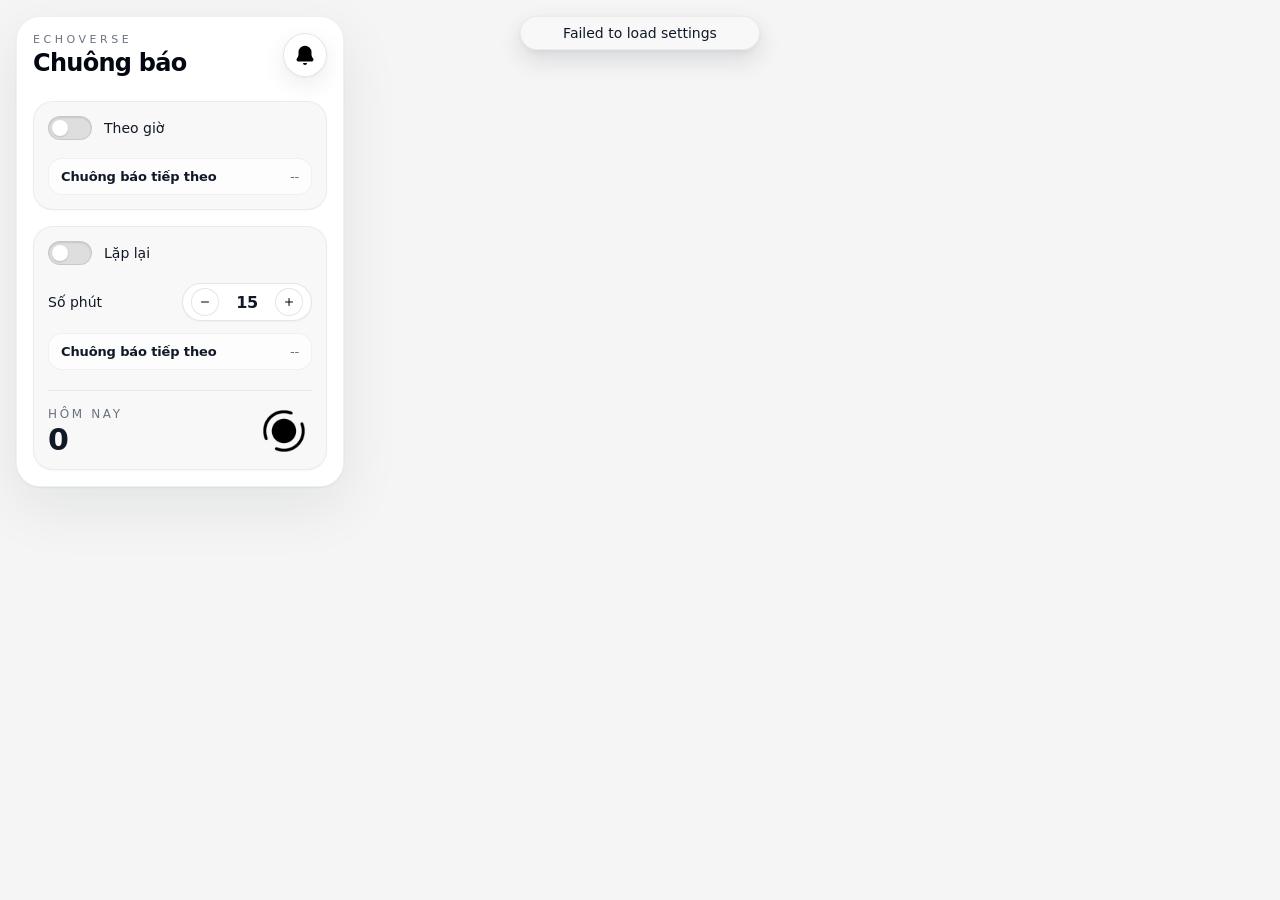
<file: src/popup/index.html>
<!doctype html>
<html lang="vi">
  <head>
    <meta charset="UTF-8" />
    <title>Echoverse</title>
    <link rel="stylesheet" href="style.css" />
  </head>

  <body class="popup-body">
    <div class="popup-shell">
      <div class="popup-header">
        <div>
          <p class="popup-kicker">Echoverse</p>
          <h2 class="popup-title">Chuông báo</h2>
        </div>
        <button
          id="sound-toggle"
          class="icon-button"
          type="button"
          aria-label="Toggle sound"
        >
          <svg
            id="sound-toggle-bell"
            xmlns="http://www.w3.org/2000/svg"
            width="24"
            height="24"
            viewBox="0 0 24 24"
            aria-hidden="true"
          >
            <path
              fill="#000000"
              d="M10,20h4a2,2,0,0,1-4,0Zm10.242-4.225L19.135,13.93a4.5,4.5,0,0,1-.64-2.313V8.99a6.5,6.5,0,0,0-12.99,0v2.627a4.5,4.5,0,0,1-.64,2.313L3.758,15.775A1.8,1.8,0,0,0,5.3,18.5H18.7a1.8,1.8,0,0,0,1.545-2.725Z"
            />
          </svg>
          <svg
            id="sound-toggle-bell-slash"
            xmlns="http://www.w3.org/2000/svg"
            width="24"
            height="24"
            viewBox="0 0 24 24"
            class="hidden"
            aria-hidden="true"
          >
            <path
              fill="#000000"
              d="M10,20h4a2,2,0,0,1-4,0ZM4.52,15.98a.5.5,0,0,0,.354-.146l11.2-11.2a.5.5,0,0,0-.045-.747A6.512,6.512,0,0,0,5.5,8.99v2.63a4.492,4.492,0,0,1-.639,2.315l-.77,1.29a.5.5,0,0,0,.429.755ZM20.707,3.293a1,1,0,0,0-1.414,0l-16,16a1,1,0,1,0,1.414,1.414L6.914,18.5H18.7a1.8,1.8,0,0,0,1.539-2.727l-1.1-1.84A4.491,4.491,0,0,1,18.5,11.62V8.99a6.446,6.446,0,0,0-.265-1.811l2.472-2.472A1,1,0,0,0,20.707,3.293Z"
            />
          </svg>
        </button>
      </div>

      <div class="stack">
        <section class="panel">
          <label class="toggle-row">
            <input id="hourly-toggle" type="checkbox" class="sr-only peer" />
            <div class="toggle-track"></div>
            <span class="label">Theo giờ</span>
          </label>
          <div id="hourly-settings" class="mode-settings">
            <div class="next-reminder-row">
              <span class="next-reminder-label">Chuông báo tiếp theo</span>
              <span id="hourly-next-reminder" class="next-reminder-value"
                >--</span
              >
            </div>
          </div>
        </section>

        <section class="panel">
          <label class="toggle-row">
            <input id="recurring-toggle" type="checkbox" class="sr-only peer" />
            <div class="toggle-track"></div>
            <span class="label">Lặp lại</span>
          </label>

          <div id="recurring-settings" class="mode-settings">
            <div class="interval-row">
              <label
                for="recurring-interval"
                class="label"
                style="margin-left: 0"
                >Số phút</label
              >
              <div class="interval-controls" id="recurring-interval-controls">
                <button type="button" id="decrement-button" class="step-button">
                  <svg
                    class="step-icon"
                    aria-hidden="true"
                    xmlns="http://www.w3.org/2000/svg"
                    width="24"
                    height="24"
                    fill="none"
                    viewBox="0 0 24 24"
                  >
                    <path
                      stroke="currentColor"
                      stroke-linecap="round"
                      stroke-linejoin="round"
                      stroke-width="2"
                      d="M5 12h14"
                    />
                  </svg>
                </button>
                <span id="recurring-interval" class="interval-value">15</span>
                <button type="button" id="increment-button" class="step-button">
                  <svg
                    class="step-icon"
                    aria-hidden="true"
                    xmlns="http://www.w3.org/2000/svg"
                    width="24"
                    height="24"
                    fill="none"
                    viewBox="0 0 24 24"
                  >
                    <path
                      stroke="currentColor"
                      stroke-linecap="round"
                      stroke-linejoin="round"
                      stroke-width="2"
                      d="M5 12h14m-7 7V5"
                    />
                  </svg>
                </button>
              </div>
            </div>
            <div class="next-reminder-row">
              <span class="next-reminder-label">Chuông báo tiếp theo</span>
              <span id="recurring-next-reminder" class="next-reminder-value"
                >--</span
              >
            </div>
            <div class="stats-row">
              <div>
                <p class="today-label">Hôm nay</p>
                <p id="today-count" class="today-count">0</p>
              </div>
              <div class="logo-container">
                <img
                  src="../../icons/icon128-black.png"
                  alt="Echoverse"
                  class="logo"
                />
              </div>
            </div>
          </div>
        </section>
      </div>
    </div>

    <div id="status-box" class="status-box hidden">
      <p id="status" class="status-text"></p>
    </div>

    <script type="module" src="script.js"></script>
  </body>
</html>
</file>
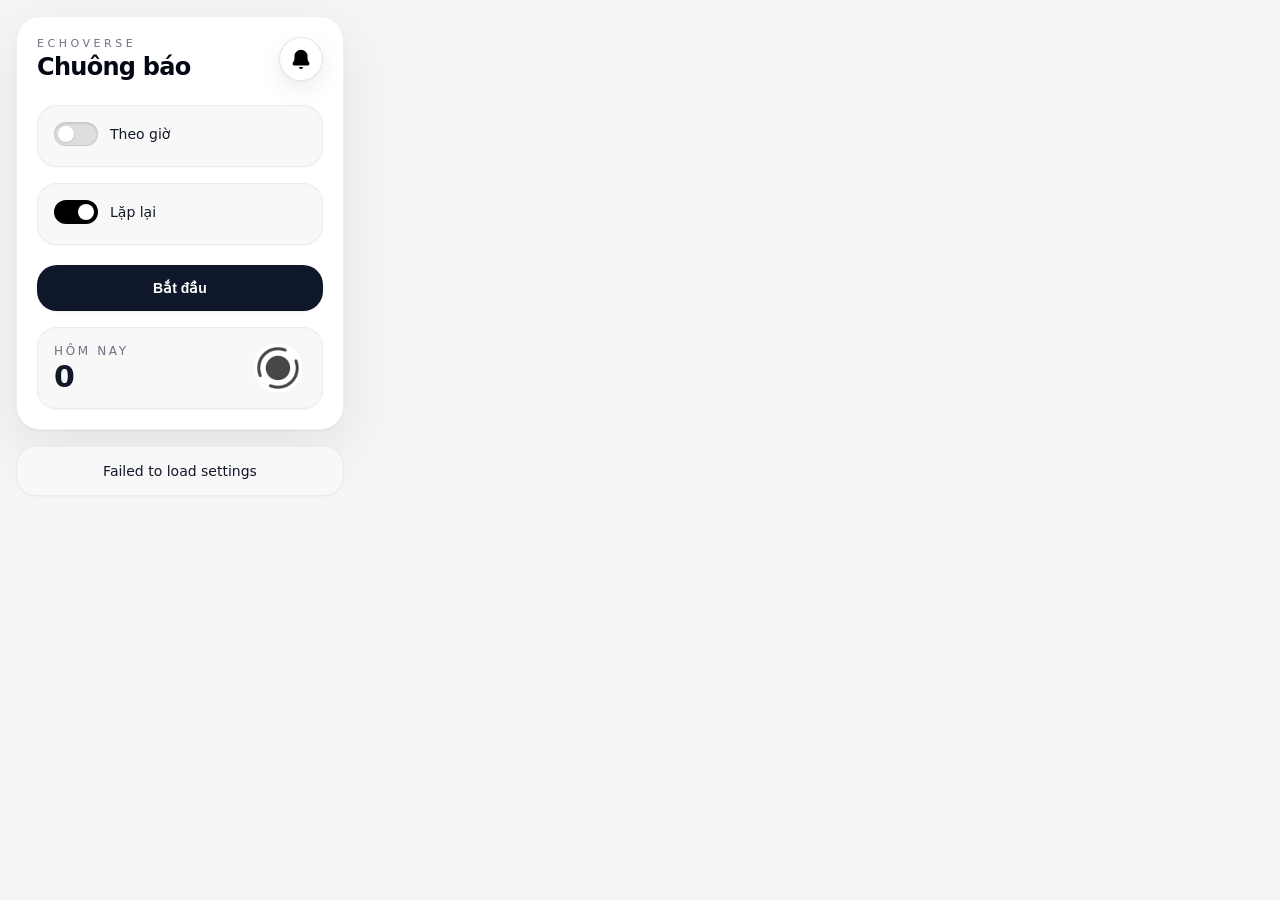
<file: src/popup/popup.html>
<!doctype html>
<html lang="vi">
  <head>
    <meta charset="UTF-8" />
    <title>Echoverse</title>
    <link rel="stylesheet" href="popup.css" />
  </head>

  <body class="popup-body">
    <div class="popup-shell">
      <div class="popup-header">
        <div>
          <p class="popup-kicker">Echoverse</p>
          <h2 class="popup-title">Chuông báo</h2>
        </div>
        <button
          id="sound-toggle"
          class="icon-button"
          type="button"
          aria-label="Toggle sound"
        >
          <svg
            id="sound-toggle-bell"
            xmlns="http://www.w3.org/2000/svg"
            width="24"
            height="24"
            viewBox="0 0 24 24"
            aria-hidden="true"
          >
            <path
              fill="#000000"
              d="M10,20h4a2,2,0,0,1-4,0Zm10.242-4.225L19.135,13.93a4.5,4.5,0,0,1-.64-2.313V8.99a6.5,6.5,0,0,0-12.99,0v2.627a4.5,4.5,0,0,1-.64,2.313L3.758,15.775A1.8,1.8,0,0,0,5.3,18.5H18.7a1.8,1.8,0,0,0,1.545-2.725Z"
            />
          </svg>
          <svg
            id="sound-toggle-bell-slash"
            xmlns="http://www.w3.org/2000/svg"
            width="24"
            height="24"
            viewBox="0 0 24 24"
            class="hidden"
            aria-hidden="true"
          >
            <path
              fill="#000000"
              d="M10,20h4a2,2,0,0,1-4,0ZM4.52,15.98a.5.5,0,0,0,.354-.146l11.2-11.2a.5.5,0,0,0-.045-.747A6.512,6.512,0,0,0,5.5,8.99v2.63a4.492,4.492,0,0,1-.639,2.315l-.77,1.29a.5.5,0,0,0,.429.755ZM20.707,3.293a1,1,0,0,0-1.414,0l-16,16a1,1,0,1,0,1.414,1.414L6.914,18.5H18.7a1.8,1.8,0,0,0,1.539-2.727l-1.1-1.84A4.491,4.491,0,0,1,18.5,11.62V8.99a6.446,6.446,0,0,0-.265-1.811l2.472-2.472A1,1,0,0,0,20.707,3.293Z"
            />
          </svg>
        </button>
      </div>

      <div class="stack">
        <section class="panel">
          <label class="toggle-row">
            <input id="hourly-toggle" type="checkbox" class="sr-only peer" />
            <div class="toggle-track"></div>
            <span class="label">Theo giờ</span>
          </label>
          <div id="hourly-settings" class="hidden"></div>
        </section>

        <section class="panel">
          <label class="toggle-row">
            <input
              id="recurring-toggle"
              type="checkbox"
              class="sr-only peer"
              checked
            />
            <div class="toggle-track"></div>
            <span class="label">Lặp lại</span>
          </label>

          <div id="recurring-settings" class="interval-row hidden">
            <label for="recurring-interval" class="label" style="margin-left: 0"
              >Số phút</label
            >
            <div class="interval-controls">
              <button type="button" id="decrement-button" class="step-button">
                <svg
                  class="step-icon"
                  aria-hidden="true"
                  xmlns="http://www.w3.org/2000/svg"
                  width="24"
                  height="24"
                  fill="none"
                  viewBox="0 0 24 24"
                >
                  <path
                    stroke="currentColor"
                    stroke-linecap="round"
                    stroke-linejoin="round"
                    stroke-width="2"
                    d="M5 12h14"
                  />
                </svg>
              </button>
              <span id="recurring-interval" class="interval-value">30</span>
              <button type="button" id="increment-button" class="step-button">
                <svg
                  class="step-icon"
                  aria-hidden="true"
                  xmlns="http://www.w3.org/2000/svg"
                  width="24"
                  height="24"
                  fill="none"
                  viewBox="0 0 24 24"
                >
                  <path
                    stroke="currentColor"
                    stroke-linecap="round"
                    stroke-linejoin="round"
                    stroke-width="2"
                    d="M5 12h14m-7 7V5"
                  />
                </svg>
              </button>
            </div>
          </div>
        </section>
      </div>

      <div style="margin-top: 20px">
        <button id="start-timer" type="button" class="primary-button">
          Bắt đầu
        </button>
      </div>

      <div class="panel" style="margin-top: 16px">
        <div class="stats-row">
          <div>
            <p class="today-label">Hôm nay</p>
            <p id="today-count" class="today-count">0</p>
          </div>
          <div class="logo-container">
            <img src="../../icons/icon128.png" alt="Echoverse" class="logo" />
          </div>
        </div>
      </div>
    </div>

    <div id="status-box" class="status-box hidden">
      <p id="status" class="status-text"></p>
    </div>

    <script type="module" src="popup.js"></script>
  </body>
</html>
</file>
<file: src/popup/style.css>
:root {
  color-scheme: light;
  --bg: #f5f5f5;
  --card: #ffffff;
  --surface: #f8f8f8;
  --border: rgba(0, 0, 0, 0.06);
  --border-strong: rgba(0, 0, 0, 0.1);
  --text: #111827;
  --muted: #6b7280;
  --primary: #0f172a;
  --primary-hover: #000000;
  --shadow:
    0 1px 2px rgba(15, 23, 42, 0.05), 0 20px 60px rgba(15, 23, 42, 0.08);
}

* {
  box-sizing: border-box;
}

html,
body {
  margin: 0;
  min-height: 100%;
}

body {
  min-height: 100vh;
  width: 100%;
  overflow: hidden;
  user-select: none;
  padding: 16px;
  background: var(--bg);
  color: var(--text);
  font-family:
    Inter,
    system-ui,
    -apple-system,
    BlinkMacSystemFont,
    "Segoe UI",
    sans-serif;
}

.popup-body {
  width: 360px;
}

.popup-shell {
  max-width: 100%;
  border: 0.5px solid var(--border);
  border-radius: 24px;
  background: var(--card);
  padding: 16px;
  box-shadow: var(--shadow);
}

.popup-header {
  display: flex;
  align-items: flex-start;
  justify-content: space-between;
  gap: 16px;
}

.popup-kicker {
  margin: 0;
  color: var(--muted);
  font-size: 11px;
  letter-spacing: 0.32em;
  text-transform: uppercase;
}

.popup-title {
  margin: 4px 0 0;
  color: #030712;
  font-size: 24px;
  line-height: 1.1;
  letter-spacing: -0.03em;
}

.icon-button {
  display: inline-flex;
  align-items: center;
  justify-content: center;
  width: 44px;
  height: 44px;
  border: 0.5px solid rgba(0, 0, 0, 0.1);
  border-radius: 999px;
  background: rgba(255, 255, 255, 0.72);
  color: #000;
  box-shadow:
    0 1px 2px rgba(15, 23, 42, 0.05),
    0 8px 24px rgba(15, 23, 42, 0.08);
  cursor: pointer;
  transition:
    background-color 160ms ease,
    box-shadow 160ms ease,
    transform 160ms ease;
}

.icon-button:hover {
  background: rgba(255, 255, 255, 0.92);
  box-shadow:
    0 1px 2px rgba(15, 23, 42, 0.05),
    0 12px 30px rgba(15, 23, 42, 0.1);
  transform: translateY(-1px);
}

.stack {
  margin-top: 24px;
  display: grid;
  gap: 16px;
}

.panel,
.status-box {
  border: 0.5px solid rgba(0, 0, 0, 0.05);
  border-radius: 20px;
  background: var(--surface);
  padding: 16px;
  box-shadow: 0 1px 2px rgba(15, 23, 42, 0.03);
}

.sr-only {
  position: absolute;
  width: 1px;
  height: 1px;
  padding: 0;
  margin: -1px;
  overflow: hidden;
  clip: rect(0, 0, 0, 0);
  white-space: nowrap;
  border: 0;
}

.toggle-row .sr-only {
  pointer-events: none;
}

.toggle-row .label {
  cursor: pointer;
}

.toggle-row .toggle-track {
  flex: none;
}

.panel {
  overflow: hidden;
  padding: 14px;
}

.toggle-row {
  display: inline-flex;
  align-items: center;
  cursor: pointer;
}

.toggle-track {
  position: relative;
  width: 44px;
  height: 24px;
  border: 0.5px solid var(--border-strong);
  border-radius: 999px;
  background: rgba(0, 0, 0, 0.1);
  box-shadow: inset 0 1px 2px rgba(0, 0, 0, 0.12);
}

.toggle-track::after {
  content: "";
  position: absolute;
  top: 3px;
  left: 3px;
  width: 16px;
  height: 16px;
  border-radius: 999px;
  background: #fff;
  box-shadow: 0 1px 2px rgba(15, 23, 42, 0.16);
  transition: transform 160ms ease;
}

.peer:focus-visible + .toggle-track {
  outline: 4px solid rgba(0, 0, 0, 0.1);
  outline-offset: 2px;
}

.peer:checked + .toggle-track {
  background: #000;
}

.peer:checked + .toggle-track::after {
  transform: translateX(20px);
}

.label {
  margin-left: 12px;
  color: var(--text);
  font-size: 14px;
  font-weight: 500;
}

.interval-row {
  display: flex;
  align-items: center;
  justify-content: space-between;
  gap: 12px;
}

.mode-settings {
  display: grid;
  gap: 12px;
  margin-top: 14px;
}

.interval-controls {
  display: inline-flex;
  align-items: center;
  gap: 8px;
  border: 0.5px solid rgba(0, 0, 0, 0.1);
  border-radius: 999px;
  background: #fff;
  padding: 4px 8px;
  box-shadow: 0 1px 2px rgba(15, 23, 42, 0.04);
}

.step-button {
  display: inline-flex;
  align-items: center;
  justify-content: center;
  width: 28px;
  height: 28px;
  border: 0.5px solid rgba(0, 0, 0, 0.1);
  border-radius: 999px;
  background: #fff;
  color: #000;
  cursor: pointer;
  transition:
    background-color 160ms ease,
    transform 160ms ease;
}

.step-button:hover {
  background: #f9fafb;
  transform: translateY(-1px);
}

.interval-value {
  min-width: 40px;
  text-align: center;
  color: var(--text);
  font-size: 16px;
  font-weight: 600;
  letter-spacing: -0.02em;
}

.mode-settings.disabled {
  opacity: 0.45;
}

.mode-settings.disabled .step-button {
  pointer-events: none;
}

.mode-settings.disabled .next-reminder-row {
  opacity: 0.75;
}

.next-reminder-row {
  display: flex;
  align-items: center;
  justify-content: space-between;
  gap: 12px;
  padding: 10px 12px;
  border-radius: 14px;
  background: rgba(255, 255, 255, 0.65);
  border: 0.5px solid rgba(0, 0, 0, 0.05);
}

.next-reminder-label {
  color: var(--text);
  font-size: 13px;
  font-weight: 600;
  letter-spacing: -0.01em;
}

.next-reminder-value {
  color: var(--muted);
  font-size: 13px;
  font-weight: 400;
  letter-spacing: -0.01em;
  text-align: right;
}

.step-icon {
  width: 12px;
  height: 12px;
}

.primary-button {
  display: flex;
  width: 100%;
  align-items: center;
  justify-content: center;
  border: 0.5px solid var(--border-strong);
  border-radius: 20px;
  background: var(--primary);
  padding: 14px 16px;
  color: #fff;
  font-size: 14px;
  font-weight: 600;
  cursor: pointer;
  box-shadow: 0 1px 2px rgba(15, 23, 42, 0.08);
  transition:
    background-color 160ms ease,
    box-shadow 160ms ease,
    transform 160ms ease;
}

.primary-button:hover {
  background: var(--primary-hover);
  box-shadow: 0 10px 24px rgba(15, 23, 42, 0.16);
  transform: translateY(-1px);
}

.stats-row {
  display: flex;
  align-items: center;
  justify-content: space-between;
  gap: 16px;
  margin-top: 8px;
  padding-top: 16px;
  border-top: 0.5px solid var(--border);
}

.today-label {
  margin: 0;
  color: var(--muted);
  font-size: 12px;
  letter-spacing: 0.22em;
  text-transform: uppercase;
}

.today-count {
  margin: 4px 0 0;
  color: var(--text);
  font-size: 30px;
  line-height: 1;
  letter-spacing: -0.04em;
  font-weight: 600;
}

.logo-container {
  display: flex;
  align-items: center;
  justify-content: center;
  padding-right: 4px;
}

.logo {
  width: 48px;
  height: 48px;
}

.status-box {
  position: fixed;
  left: 50%;
  top: 16px;
  padding: 8px;
  z-index: 50;
  width: 240px;
  margin: 0;
  text-align: center;
  transform: translate(-50%, -16px);
  opacity: 0;
  pointer-events: none;
  box-shadow:
    0 10px 24px rgba(15, 23, 42, 0.12),
    0 2px 6px rgba(15, 23, 42, 0.06);
  will-change: transform, opacity;
  transition:
    transform 260ms cubic-bezier(0.22, 1, 0.36, 1),
    opacity 260ms cubic-bezier(0.22, 1, 0.36, 1),
    box-shadow 240ms ease;
}

.status-text {
  margin: 0;
  color: var(--text);
  font-size: 14px;
  font-weight: 500;
}

.status-box.visible {
  transform: translate(-50%, 0);
  opacity: 1;
  visibility: visible;
}

.status-box.hidden {
  display: block !important;
  opacity: 0;
  transform: translate(-50%, -20px);
  visibility: hidden;
}

.hidden {
  display: none !important;
}
</file>
<file: src/popup/popup.css>
:root {
  color-scheme: light;
  --bg: #f5f5f5;
  --card: #ffffff;
  --surface: #f8f8f8;
  --border: rgba(0, 0, 0, 0.06);
  --border-strong: rgba(0, 0, 0, 0.1);
  --text: #111827;
  --muted: #6b7280;
  --primary: #0f172a;
  --primary-hover: #000000;
  --shadow:
    0 1px 2px rgba(15, 23, 42, 0.05), 0 20px 60px rgba(15, 23, 42, 0.08);
}

* {
  box-sizing: border-box;
}

html,
body {
  margin: 0;
  min-height: 100%;
}

body {
  min-height: 100vh;
  overflow: hidden;
  padding: 16px;
  background: var(--bg);
  color: var(--text);
  font-family:
    Inter,
    system-ui,
    -apple-system,
    BlinkMacSystemFont,
    "Segoe UI",
    sans-serif;
}

.popup-body {
  width: 360px;
}

.popup-shell {
  max-width: 100%;
  border: 0.5px solid var(--border);
  border-radius: 24px;
  background: var(--card);
  padding: 20px;
  box-shadow: var(--shadow);
}

.popup-header {
  display: flex;
  align-items: flex-start;
  justify-content: space-between;
  gap: 16px;
}

.popup-kicker {
  margin: 0;
  color: var(--muted);
  font-size: 11px;
  letter-spacing: 0.32em;
  text-transform: uppercase;
}

.popup-title {
  margin: 4px 0 0;
  color: #030712;
  font-size: 24px;
  line-height: 1.1;
  letter-spacing: -0.03em;
}

.icon-button {
  display: inline-flex;
  align-items: center;
  justify-content: center;
  width: 44px;
  height: 44px;
  border: 0.5px solid rgba(0, 0, 0, 0.1);
  border-radius: 999px;
  background: rgba(255, 255, 255, 0.72);
  color: #000;
  box-shadow:
    0 1px 2px rgba(15, 23, 42, 0.05),
    0 8px 24px rgba(15, 23, 42, 0.08);
  cursor: pointer;
  transition:
    background-color 160ms ease,
    box-shadow 160ms ease,
    transform 160ms ease;
}

.icon-button:hover {
  background: rgba(255, 255, 255, 0.92);
  box-shadow:
    0 1px 2px rgba(15, 23, 42, 0.05),
    0 12px 30px rgba(15, 23, 42, 0.1);
  transform: translateY(-1px);
}

.stack {
  margin-top: 24px;
  display: grid;
  gap: 16px;
}

.panel,
.status-box {
  border: 0.5px solid rgba(0, 0, 0, 0.05);
  border-radius: 20px;
  background: var(--surface);
  padding: 16px;
  box-shadow: 0 1px 2px rgba(15, 23, 42, 0.03);
}

.sr-only {
  position: absolute;
  width: 1px;
  height: 1px;
  padding: 0;
  margin: -1px;
  overflow: hidden;
  clip: rect(0, 0, 0, 0);
  white-space: nowrap;
  border: 0;
}

.toggle-row .sr-only {
  pointer-events: none;
}

.toggle-row .label {
  cursor: pointer;
}

.toggle-row .toggle-track {
  flex: none;
}

.panel {
  overflow: hidden;
}

.toggle-row {
  display: inline-flex;
  align-items: center;
  cursor: pointer;
}

.toggle-track {
  position: relative;
  width: 44px;
  height: 24px;
  border: 0.5px solid var(--border-strong);
  border-radius: 999px;
  background: rgba(0, 0, 0, 0.1);
  box-shadow: inset 0 1px 2px rgba(0, 0, 0, 0.12);
}

.toggle-track::after {
  content: "";
  position: absolute;
  top: 3px;
  left: 3px;
  width: 16px;
  height: 16px;
  border-radius: 999px;
  background: #fff;
  box-shadow: 0 1px 2px rgba(15, 23, 42, 0.16);
  transition: transform 160ms ease;
}

.peer:focus-visible + .toggle-track {
  outline: 4px solid rgba(0, 0, 0, 0.1);
  outline-offset: 2px;
}

.peer:checked + .toggle-track {
  background: #000;
}

.peer:checked + .toggle-track::after {
  transform: translateX(20px);
}

.label {
  user-select: none;
  margin-left: 12px;
  color: var(--text);
  font-size: 14px;
  font-weight: 500;
}

.interval-row {
  display: flex;
  align-items: center;
  justify-content: space-between;
  gap: 12px;
}

.interval-controls {
  display: inline-flex;
  align-items: center;
  gap: 8px;
  border: 0.5px solid rgba(0, 0, 0, 0.1);
  border-radius: 999px;
  background: #fff;
  padding: 4px 8px;
  box-shadow: 0 1px 2px rgba(15, 23, 42, 0.04);
}

.step-button {
  display: inline-flex;
  align-items: center;
  justify-content: center;
  width: 28px;
  height: 28px;
  border: 0.5px solid rgba(0, 0, 0, 0.1);
  border-radius: 999px;
  background: #fff;
  color: #000;
  cursor: pointer;
  transition:
    background-color 160ms ease,
    transform 160ms ease;
}

.step-button:hover {
  background: #f9fafb;
  transform: translateY(-1px);
}

.interval-value {
  min-width: 40px;
  text-align: center;
  color: var(--text);
  font-size: 16px;
  font-weight: 600;
  letter-spacing: -0.02em;
  user-select: none;
}

.step-icon {
  width: 12px;
  height: 12px;
}

.primary-button {
  display: flex;
  width: 100%;
  align-items: center;
  justify-content: center;
  border: 0.5px solid var(--border-strong);
  border-radius: 20px;
  background: var(--primary);
  padding: 14px 16px;
  color: #fff;
  font-size: 14px;
  font-weight: 600;
  cursor: pointer;
  box-shadow: 0 1px 2px rgba(15, 23, 42, 0.08);
  transition:
    background-color 160ms ease,
    box-shadow 160ms ease,
    transform 160ms ease;
}

.primary-button:hover {
  background: var(--primary-hover);
  box-shadow: 0 10px 24px rgba(15, 23, 42, 0.16);
  transform: translateY(-1px);
}

.stats-row {
  display: flex;
  align-items: center;
  justify-content: space-between;
  gap: 16px;
}

.today-label {
  margin: 0;
  color: var(--muted);
  font-size: 12px;
  letter-spacing: 0.22em;
  text-transform: uppercase;
}

.today-count {
  margin: 4px 0 0;
  color: var(--text);
  font-size: 30px;
  line-height: 1;
  letter-spacing: -0.04em;
  font-weight: 600;
}

.logo-container {
  display: flex;
  align-items: center;
  justify-content: center;
  padding-right: 4px;
}

.logo {
  width: 48px;
  height: 48px;
}

.status-box {
  margin: 16px auto 0;
  text-align: center;
}

.status-text {
  margin: 0;
  color: var(--text);
  font-size: 14px;
  font-weight: 500;
}

.hidden {
  display: none !important;
}

@media (max-width: 420px) {
  body {
    width: 100%;
    padding: 12px;
  }

  .popup-shell {
    padding: 16px;
  }

  .panel,
  .status-box {
    padding: 14px;
  }
}
</file>
